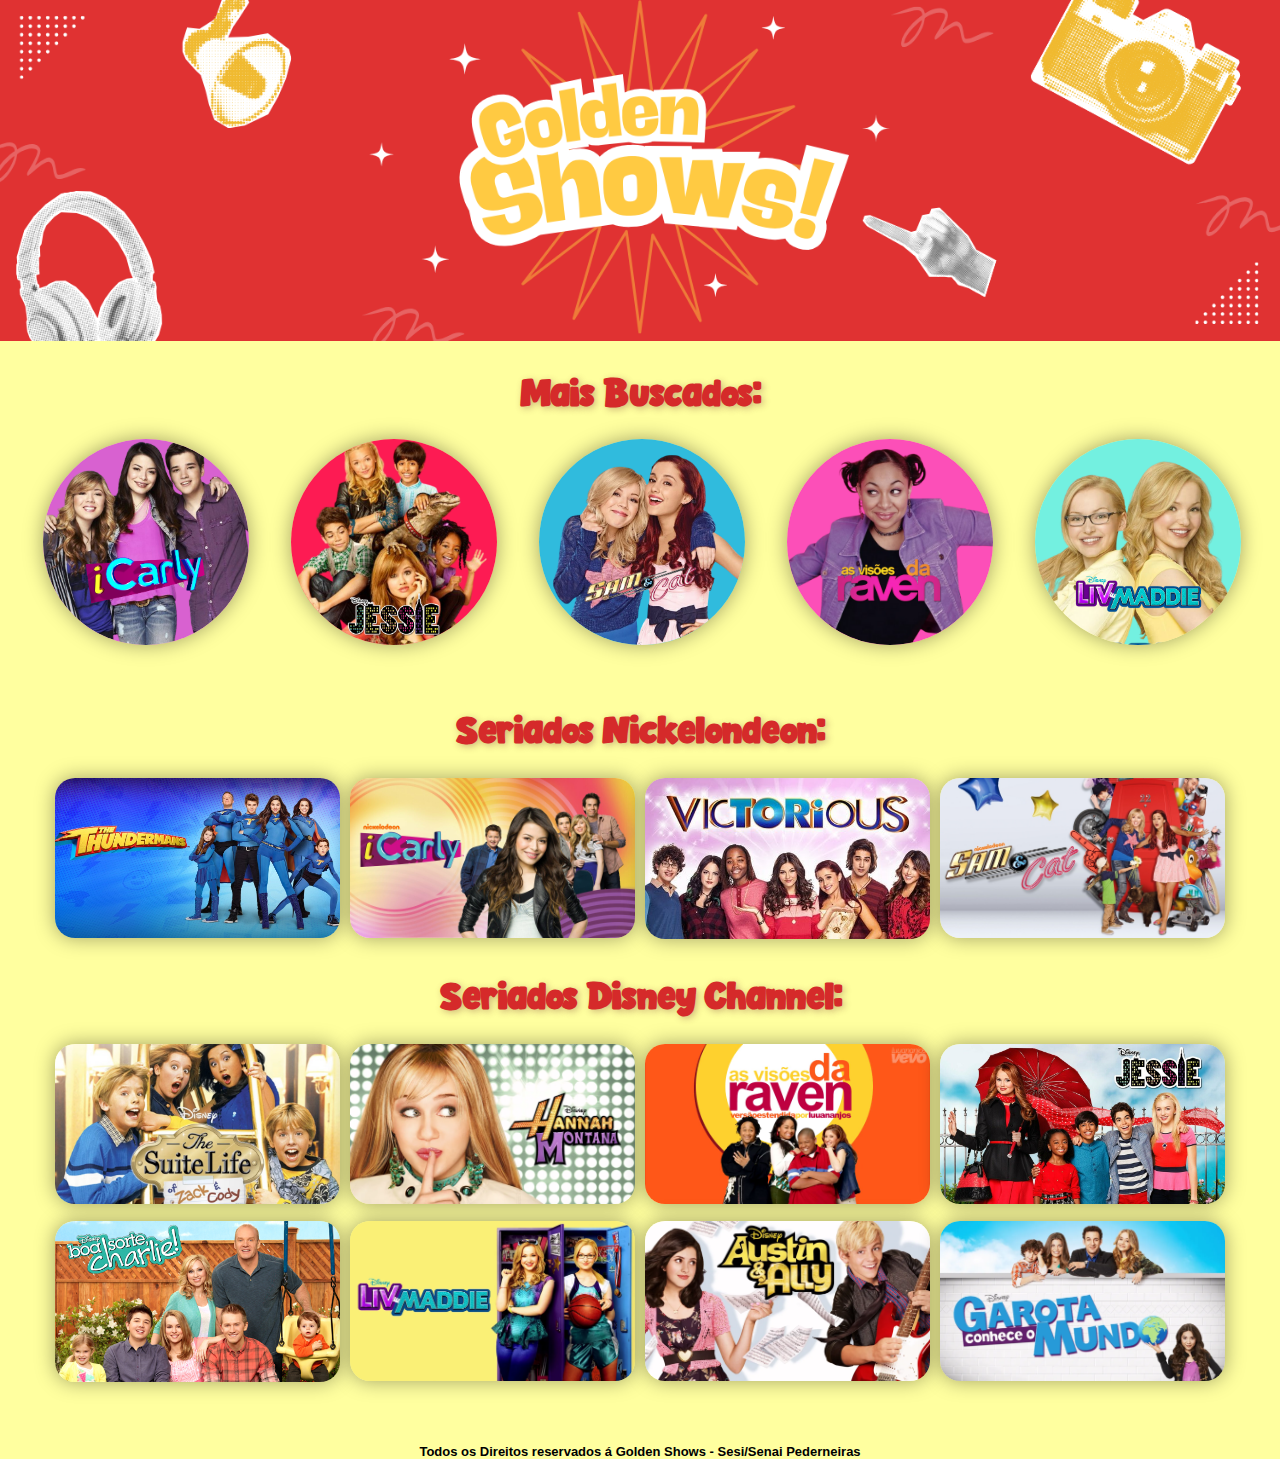
<file: index.html>
<!DOCTYPE html>
<html lang="pt-br">
<head>
    <meta charset="UTF-8">
    <meta name="viewport" content="width=device-width, initial-scale=1.0">
    <title>Golden Shows!</title>
    <link rel="stylesheet" href="style.css">
</head>
<body>
    <header>
        <img src="Imagens/capa3.png" alt="Capa">
    </header>

    <main>

        <section class="titulo">
            <h2>Mais Buscados:</h2>
        </section>
        <section class="circulos">
            <a href="icarly.html">
                <img src="Imagens/icarly logo.png" alt="Icarly">
            </a>
            
            <a href="jessie.html">
                <img src="Imagens/jessie logo.png" alt="Jessie">
            </a>

            <a href="samEcat.html">
                <img src="Imagens/sam e cat logo (1).png" alt="Sam e Cat">
            </a>

            <a href="raven.html">
                <img src="Imagens/as visoes da raven logo.png" alt="As visões da Raven">
            </a>

            <a href="livEmaddie.html">
                <img src="Imagens/liv.png" alt="Liv e Maddie">
            </a>
        </section>

        <div class= box>
        <section class="titulo">
            <h2>Seriados Nickelondeon:</h2>
        </section>
        <section class="galeria">
            <a href="thethundermans.html" target="_blank">
                <img src="Imagens/the thundermans.jpg" alt="The thundermans">
            </a>
            <a href="icarly.html">
                <img src="Imagens/icarly.jpg" alt="Icarly">
            </a>
            <a href="victorious.html">
                <img src="Imagens/brilhante victoria.jpg" alt="Brilhante Victoria">
            </a>
            <a href="samEcat.html">
                <img src="Imagens/sam e cat.jpg" alt="Sam & Cat">
            </a>
        </section>

        <section class="titulo">
            <h2>Seriados Disney Channel:</h2>
        </section>
        <section class="galeria">
            <a href="zackEcody.html">
                <img src="Imagens/zack e cody.jpg" alt="Zack e Cody">
            </a>
            <a href="hannah.html">
                <img src="Imagens/hannah.webp" alt="Hannah Montana">
            </a>
            <a href="raven.html">
                <img src="Imagens/raven.jpg" alt="Raven">
            </a>
            <a href="jessie.html">
                <img src="Imagens/jesse.jpg" alt="Jessie">
            </a>
            <a href="charlie.html">
                <img src="Imagens/charlie.png" alt="Boa sorte Charlie">
            </a>
            <a href="livEmaddie.html">
                <img src="Imagens/liv e maddie.webp" alt="Liv e Maddie">
            </a>
            <a href="austinEally.html">
                <img src="Imagens/austin e ally.webp" alt="Austin e Ally">
            </a>
            <a href="garota.html">
                <img src="Imagens/garota.webp" alt="Garota conhece o mundo">
            </a>
        </section>
        </div class=box>


    </main>

    <footer>
        <h3>
            Todos os Direitos reservados á Golden Shows - Sesi/Senai Pederneiras
        </h3>
    </footer>
</body>
</file>
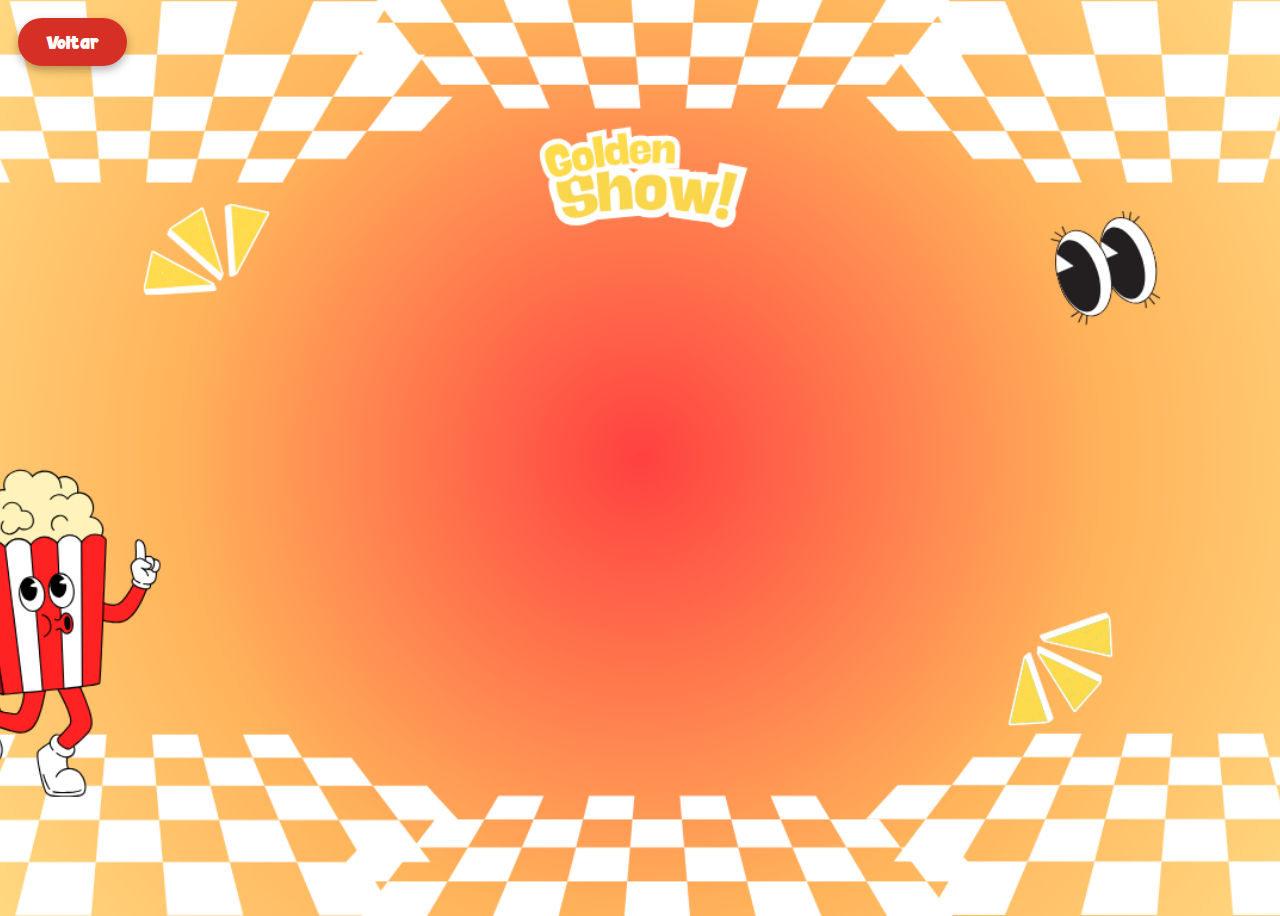
<file: austinEally.html>
<!DOCTYPE html>
<html lang="pt-br">
<head>
    <meta charset="UTF-8">
    <meta name="viewport" content="width=device-width, initial-scale=1.0">
    <title>Austin e Ally</title>
    <link rel="stylesheet" href="index.html">
    <link rel="stylesheet" href="style2.css">
</head>
<body>
    <a href="index.html">Voltar</a>
    
    <div class="video_container">
        <iframe width="560" height="315" src="https://www.youtube.com/embed/qcNfQPA2thg?si=mMUCMtH3Vb-1jtaW" title="YouTube video player" frameborder="0" allow="accelerometer; autoplay; clipboard-write; encrypted-media; gyroscope; picture-in-picture; web-share" referrerpolicy="strict-origin-when-cross-origin" allowfullscreen></iframe>
    </div>
</body>
</html>
</file>
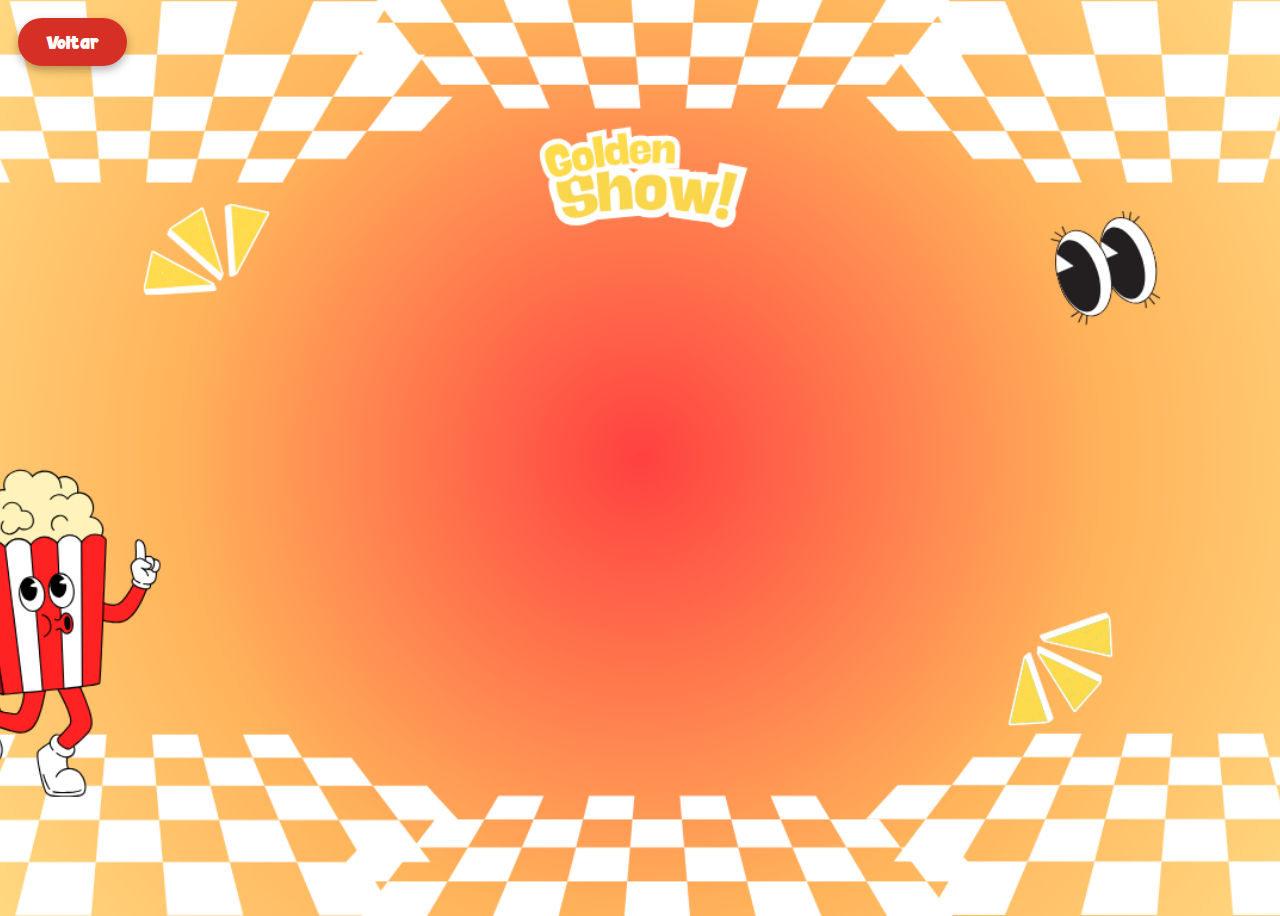
<file: charlie.html>
<!DOCTYPE html>
<html lang="pt-br">
<head>
    <meta charset="UTF-8">
    <meta name="viewport" content="width=device-width, initial-scale=1.0">
    <title>Boa sorte, Charlie!</title>
    <link rel="stylesheet" href="index.html">
    <link rel="stylesheet" href="style2.css">
</head>
<body>
    <a href="index.html">Voltar</a>
    
    <div class="video_container">
        <iframe width="560" height="315" src="https://www.youtube.com/embed/h0D8vvH73fA?si=UyqNgw9RlydgOb_C" title="YouTube video player" frameborder="0" allow="accelerometer; autoplay; clipboard-write; encrypted-media; gyroscope; picture-in-picture; web-share" referrerpolicy="strict-origin-when-cross-origin" allowfullscreen></iframe>
    </div>
</body>
</html>
</file>
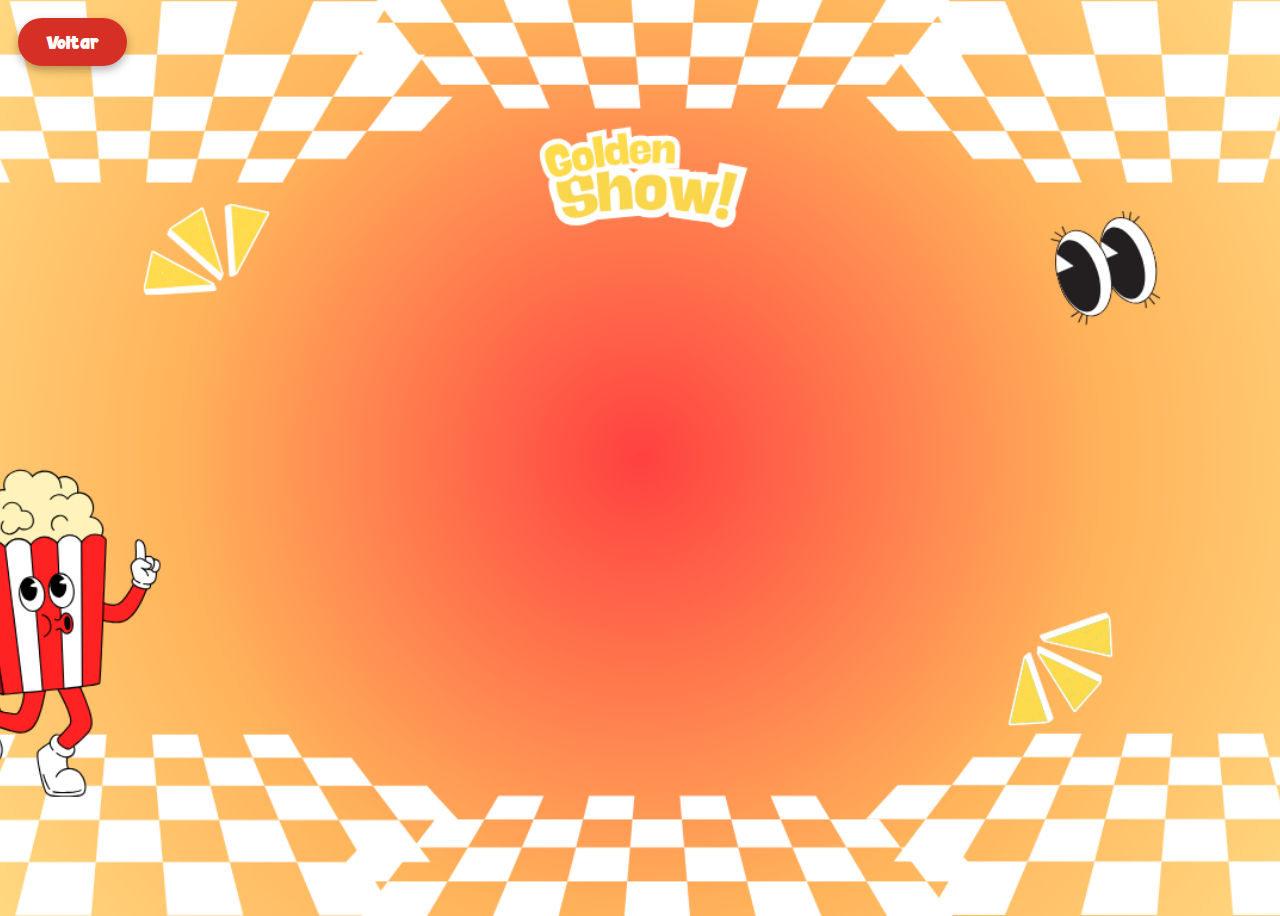
<file: garota.html>
<!DOCTYPE html>
<html lang="pt-br">
<head>
    <meta charset="UTF-8">
    <meta name="viewport" content="width=device-width, initial-scale=1.0">
    <title>Entremet</title>
    <link rel="stylesheet" href="index.html">
    <link rel="stylesheet" href="style2.css">
</head>
<body>
    <a href="index.html">Voltar</a>
    
    <div class="video_container">
        <iframe width="560" height="315" src="https://www.youtube.com/embed/mbTwL4w4fhQ?si=m3jbfPaVs_u-UvGL" title="YouTube video player" frameborder="0" allow="accelerometer; autoplay; clipboard-write; encrypted-media; gyroscope; picture-in-picture; web-share" referrerpolicy="strict-origin-when-cross-origin" allowfullscreen></iframe>
    </div>
</body>
</html>
</file>
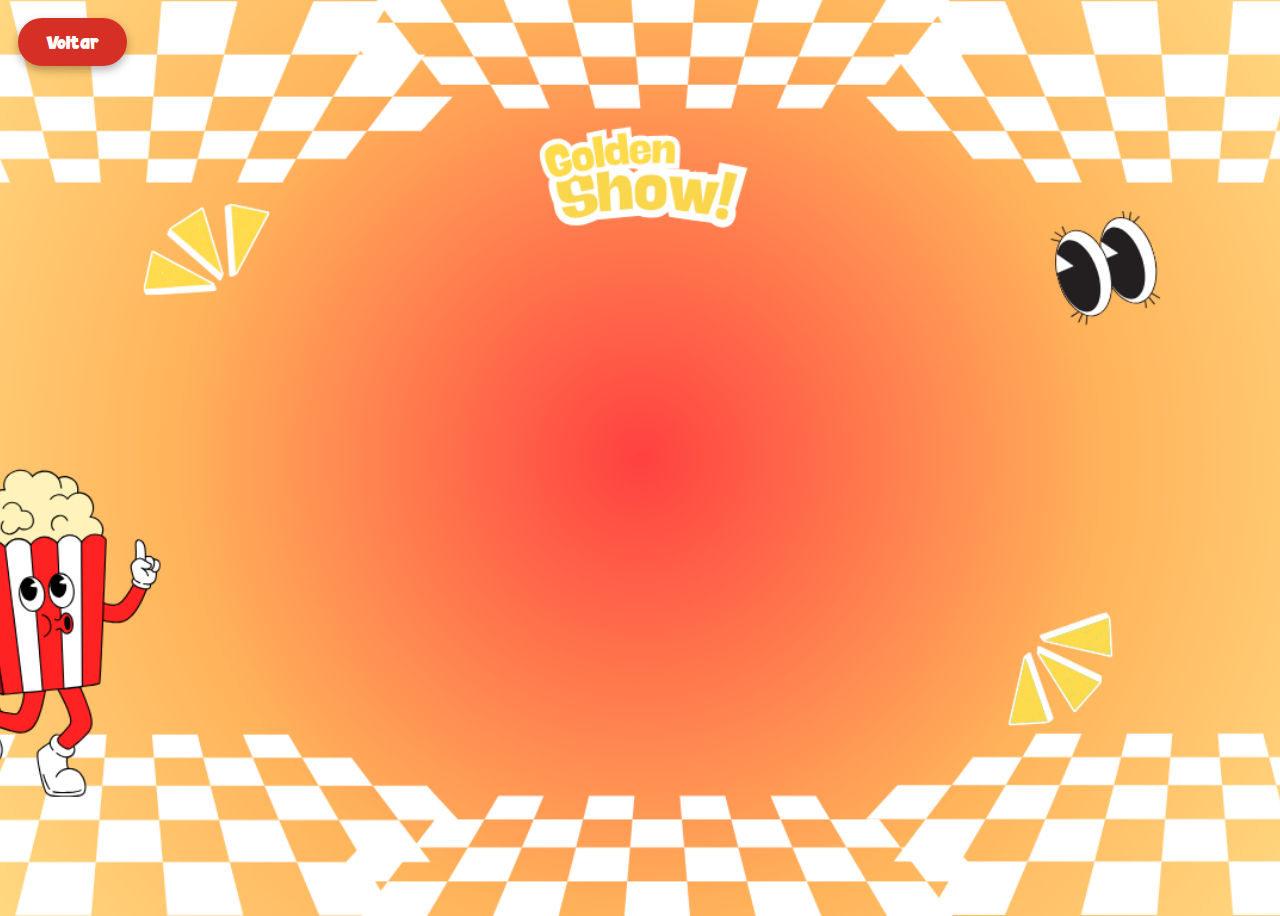
<file: hannah.html>
<!DOCTYPE html>
<html lang="pt-br">
<head>
    <meta charset="UTF-8">
    <meta name="viewport" content="width=device-width, initial-scale=1.0">
    <title>Entremet</title>
    <link rel="stylesheet" href="index.html">
    <link rel="stylesheet" href="style2.css">
</head>
<body>
    <a href="index.html">Voltar</a>
    
    <div class="video_container">
        <iframe width="560" height="315" src="https://www.youtube.com/embed/PDgEgCHB_MY?si=Vp3FdV3sTiEvIJfj" title="YouTube video player" frameborder="0" allow="accelerometer; autoplay; clipboard-write; encrypted-media; gyroscope; picture-in-picture; web-share" referrerpolicy="strict-origin-when-cross-origin" allowfullscreen></iframe>
    </div>
</body>
</html>
</file>
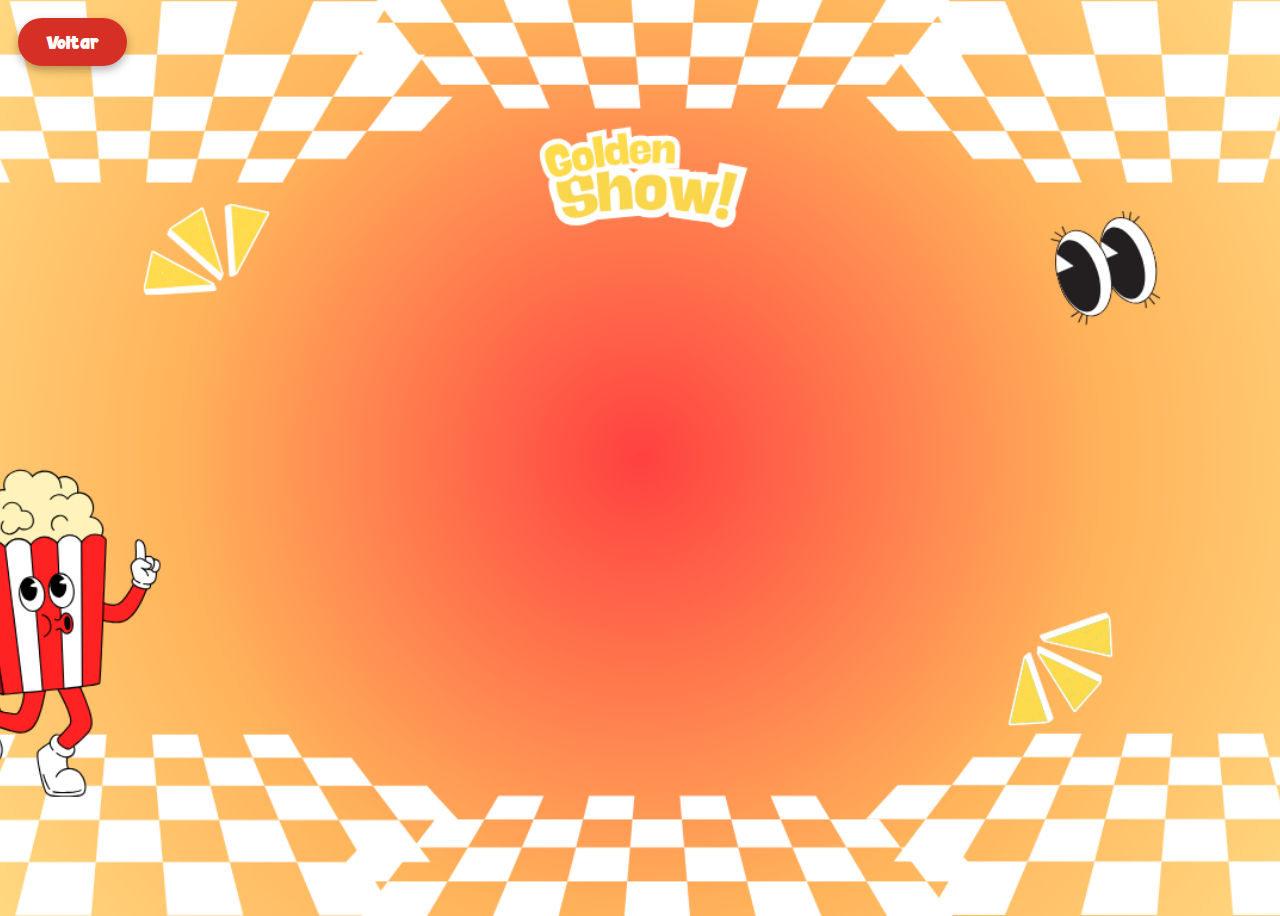
<file: icarly.html>
<!DOCTYPE html>
<html lang="pt-br">
<head>
    <meta charset="UTF-8">
    <meta name="viewport" content="width=device-width, initial-scale=1.0">
    <title>Icarly</title>
    <link rel="stylesheet" href="index.html">
    <link rel="stylesheet" href="style2.css">

</head>
<body>
    <a href="index.html">Voltar</a>
    
    <div class="video_container">
        <iframe width="560" height="315" src="https://www.youtube.com/embed/EZuwFPCYmPU?si=cLTeYhhzJudVgqkW&amp;start=2" title="YouTube video player" frameborder="0" allow="accelerometer; autoplay; clipboard-write; encrypted-media; gyroscope; picture-in-picture; web-share" referrerpolicy="strict-origin-when-cross-origin" allowfullscreen></iframe>
    </div>
</body>
</html>
</file>
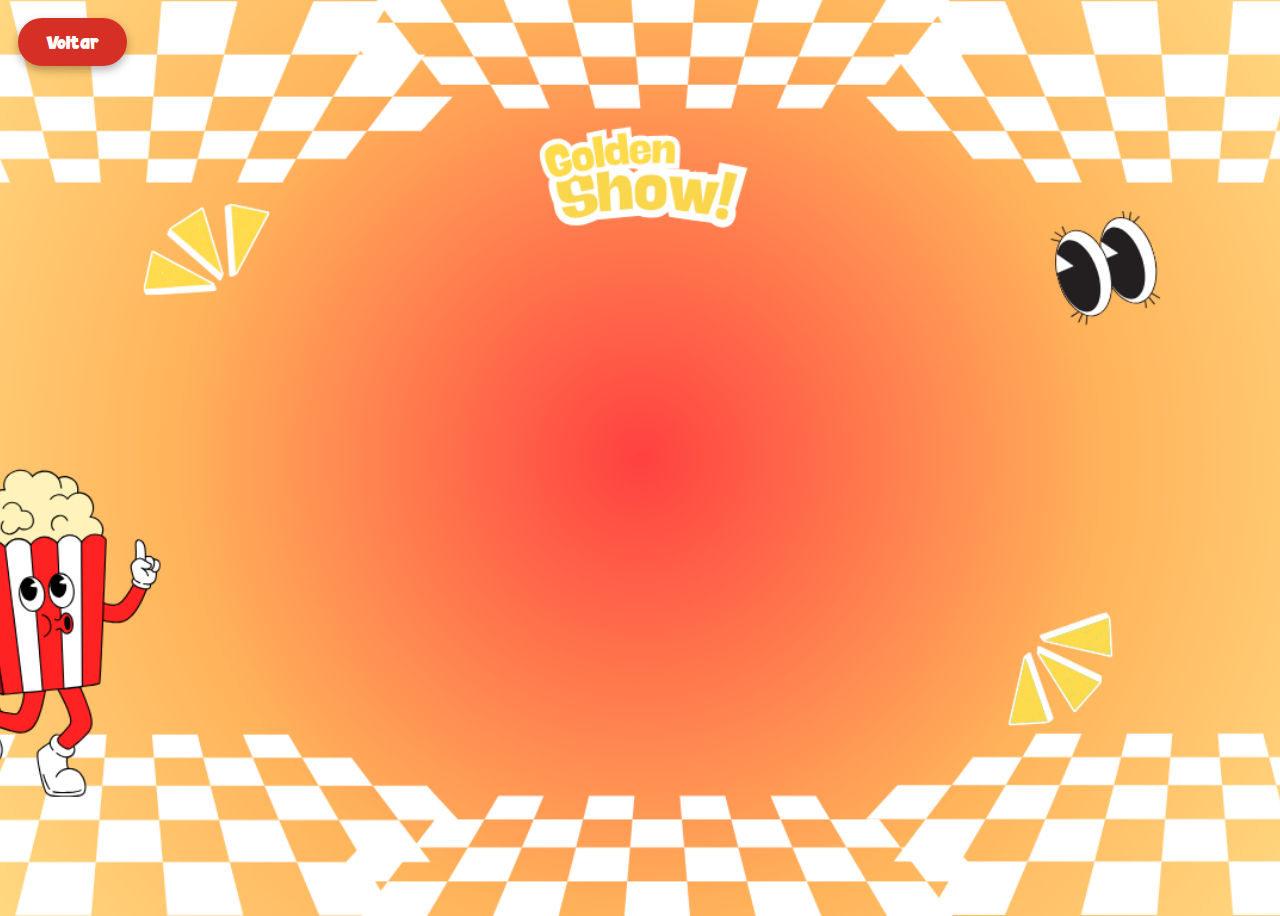
<file: jessie.html>
<!DOCTYPE html>
<html lang="pt-br">
<head>
    <meta charset="UTF-8">
    <meta name="viewport" content="width=device-width, initial-scale=1.0">
    <title>Jessie</title>
    <link rel="stylesheet" href="index.html">
    <link rel="stylesheet" href="style2.css">
</head>
<body>
    <a href="index.html">Voltar</a>
    
    <div class="video_container">
        <iframe width="560" height="315" src="https://www.youtube.com/embed/VilRGxlTQrU?si=Q5uXSRRxmJdzQqq8" title="YouTube video player" frameborder="0" allow="accelerometer; autoplay; clipboard-write; encrypted-media; gyroscope; picture-in-picture; web-share" referrerpolicy="strict-origin-when-cross-origin" allowfullscreen></iframe>
    </div>
</body>
</html>
</file>
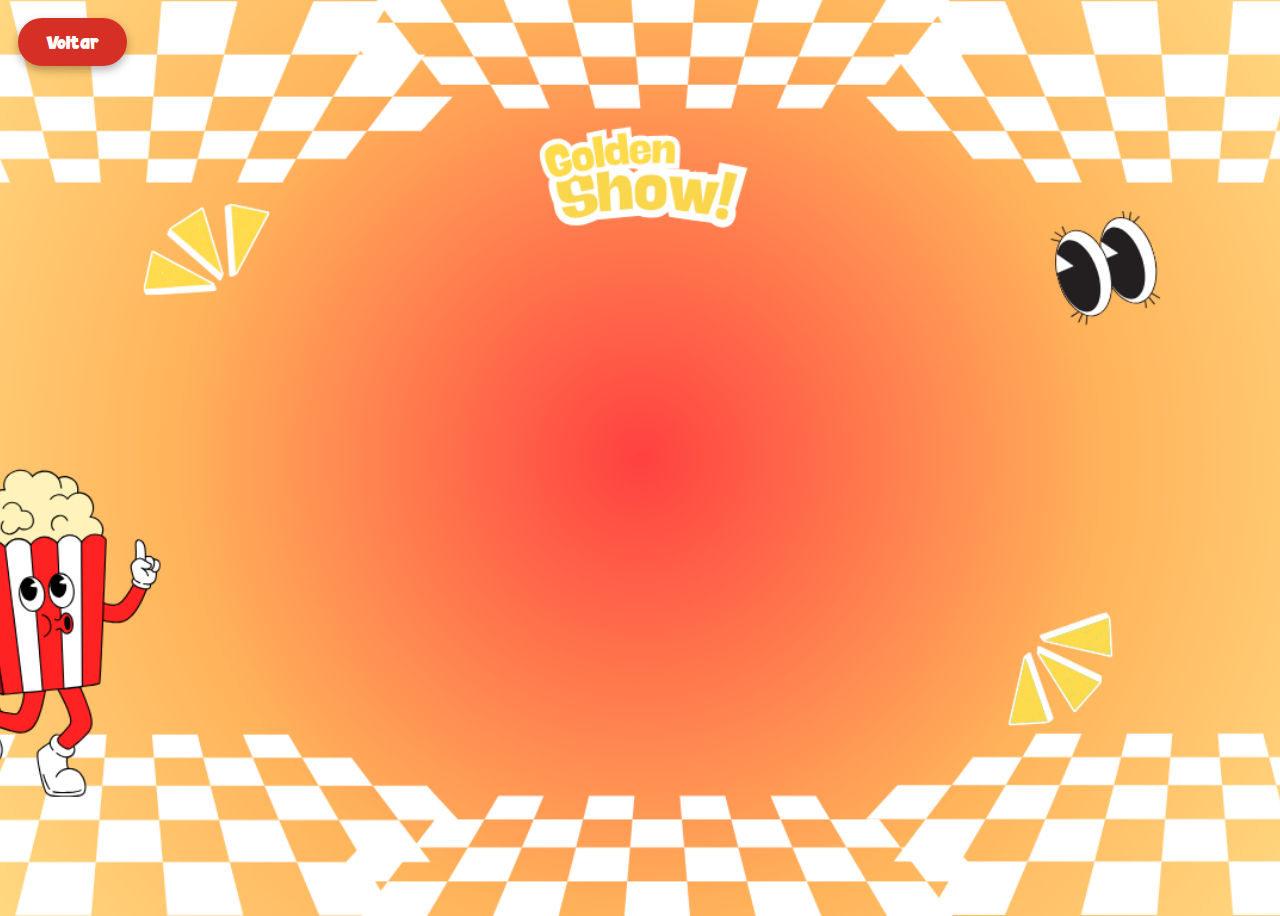
<file: livEmaddie.html>
<!DOCTYPE html>
<html lang="pt-br">
<head>
    <meta charset="UTF-8">
    <meta name="viewport" content="width=device-width, initial-scale=1.0">
    <title>Liv e Maddie</title>
    <link rel="stylesheet" href="index.html">
    <link rel="stylesheet" href="style2.css">
</head>
<body>
    <a href="index.html">Voltar</a>
    
    <div class="video_container">
        <iframe width="560" height="315" src="https://www.youtube.com/embed/G3G5rTYWfI4?si=LwkxfXYQ0C-hWVA2" title="YouTube video player" frameborder="0" allow="accelerometer; autoplay; clipboard-write; encrypted-media; gyroscope; picture-in-picture; web-share" referrerpolicy="strict-origin-when-cross-origin" allowfullscreen></iframe>
    </div>
</body>
</html>
</file>
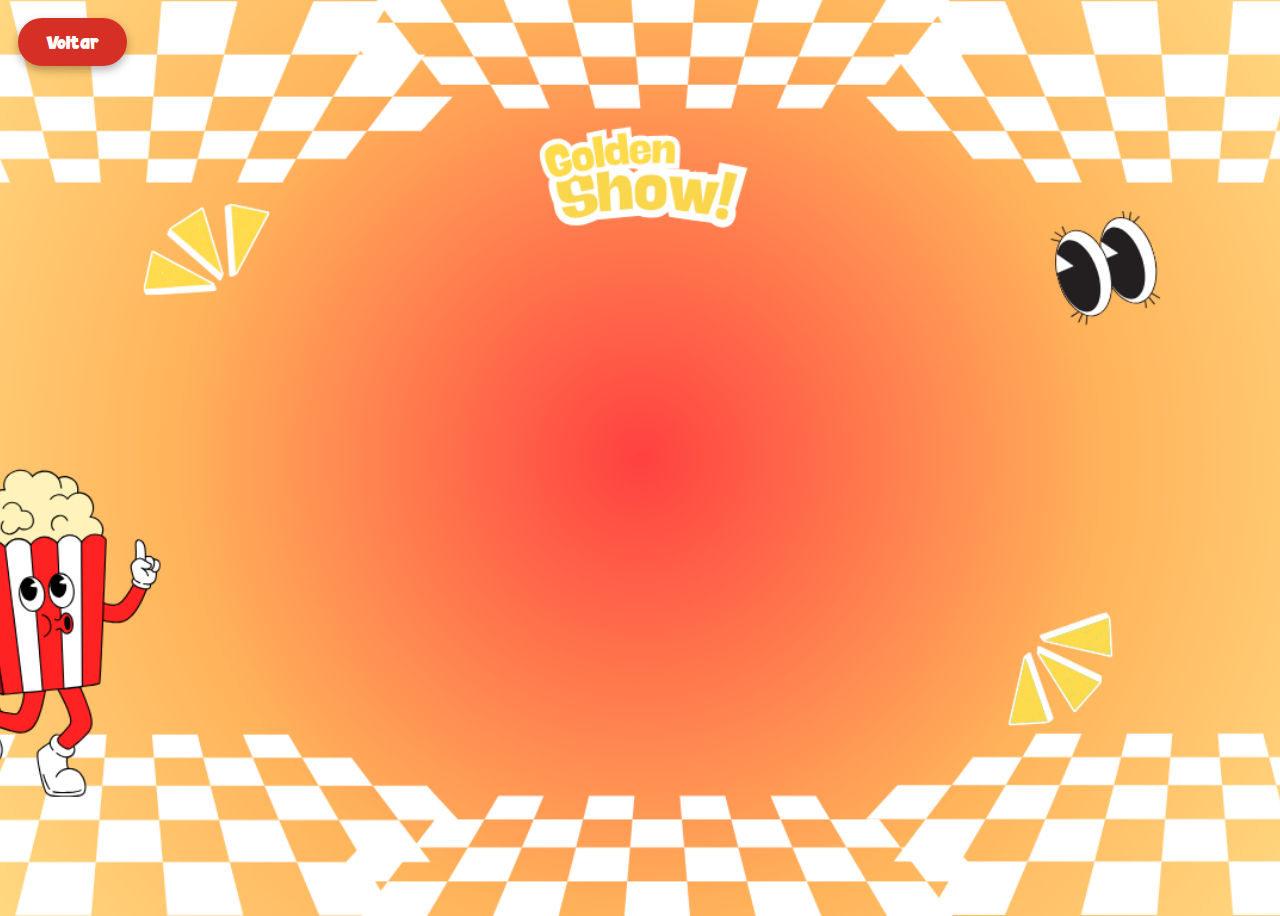
<file: raven.html>
<!DOCTYPE html>
<html lang="pt-br">
<head>
    <meta charset="UTF-8">
    <meta name="viewport" content="width=device-width, initial-scale=1.0">
    <title>As visões da Raven</title>
    <link rel="stylesheet" href="index.html">
    <link rel="stylesheet" href="style2.css">
</head>
<body>
    <a href="index.html">Voltar</a>
    
    <div class="video_container">
        <iframe width="560" height="315" src="https://www.youtube.com/embed/egL7RozK7Ik?si=WUPwyapH8-QwSwVp" title="YouTube video player" frameborder="0" allow="accelerometer; autoplay; clipboard-write; encrypted-media; gyroscope; picture-in-picture; web-share" referrerpolicy="strict-origin-when-cross-origin" allowfullscreen></iframe>
    </div>
</body>
</html>
</file>
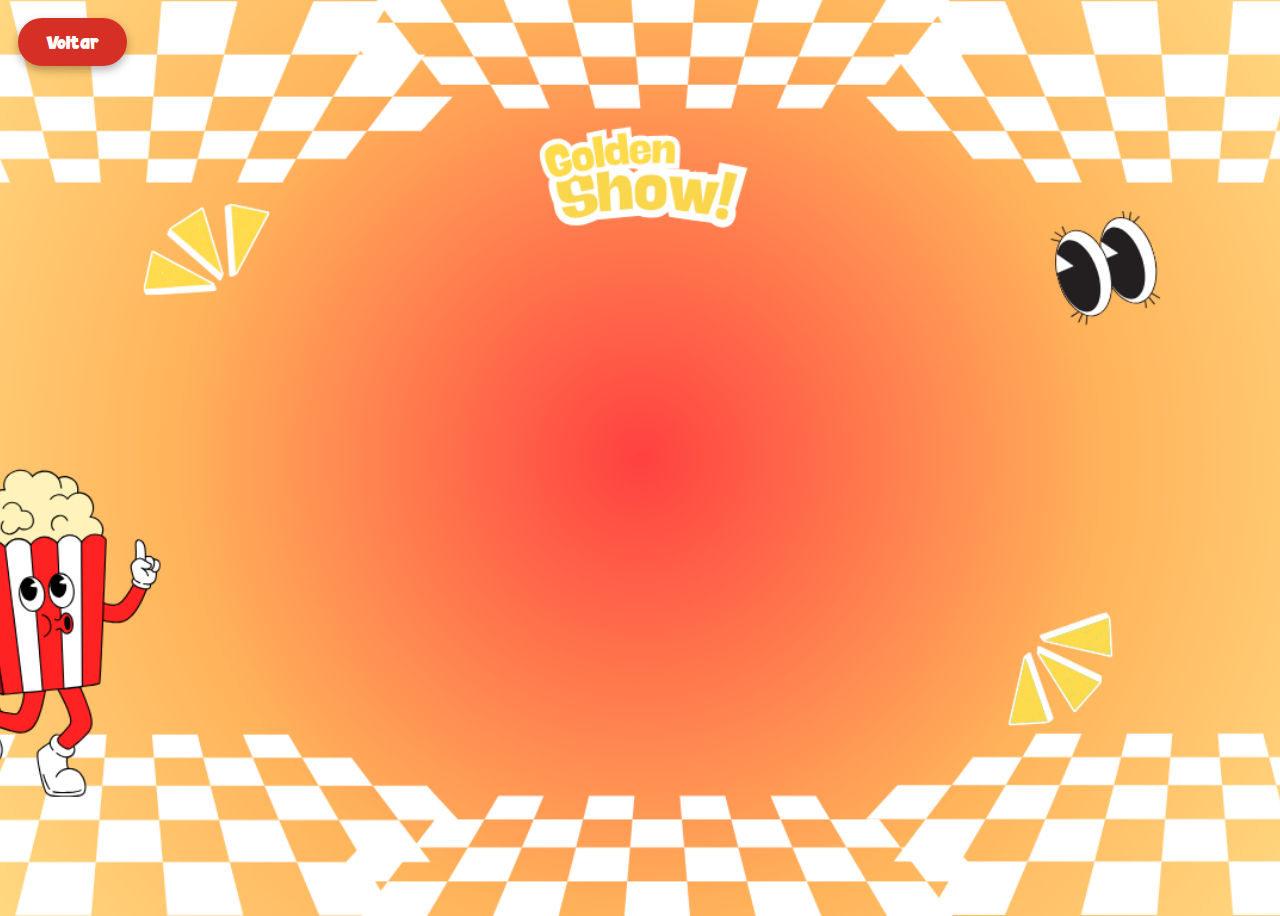
<file: thethundermans.html>
<!DOCTYPE html>
<html lang="pt-br">
<head>
    <meta charset="UTF-8">
    <meta name="viewport" content="width=device-width, initial-scale=1.0">
    <title>The Thundermeans</title>
    <link rel="stylesheet" href="index.html">
    <link rel="stylesheet" href="style2.css">
</head>
<body>
    <a href="index.html">Voltar</a>
    
    <div class="video_container">
        <iframe width="560" height="315" src="https://www.youtube.com/embed/4jvPSyBBTP4?si=qIAaLc4PeHxFgGtB" title="YouTube video player" frameborder="0" allow="accelerometer; autoplay; clipboard-write; encrypted-media; gyroscope; picture-in-picture; web-share" referrerpolicy="strict-origin-when-cross-origin" allowfullscreen></iframe>
    </div>
</body>
</html>
</file>
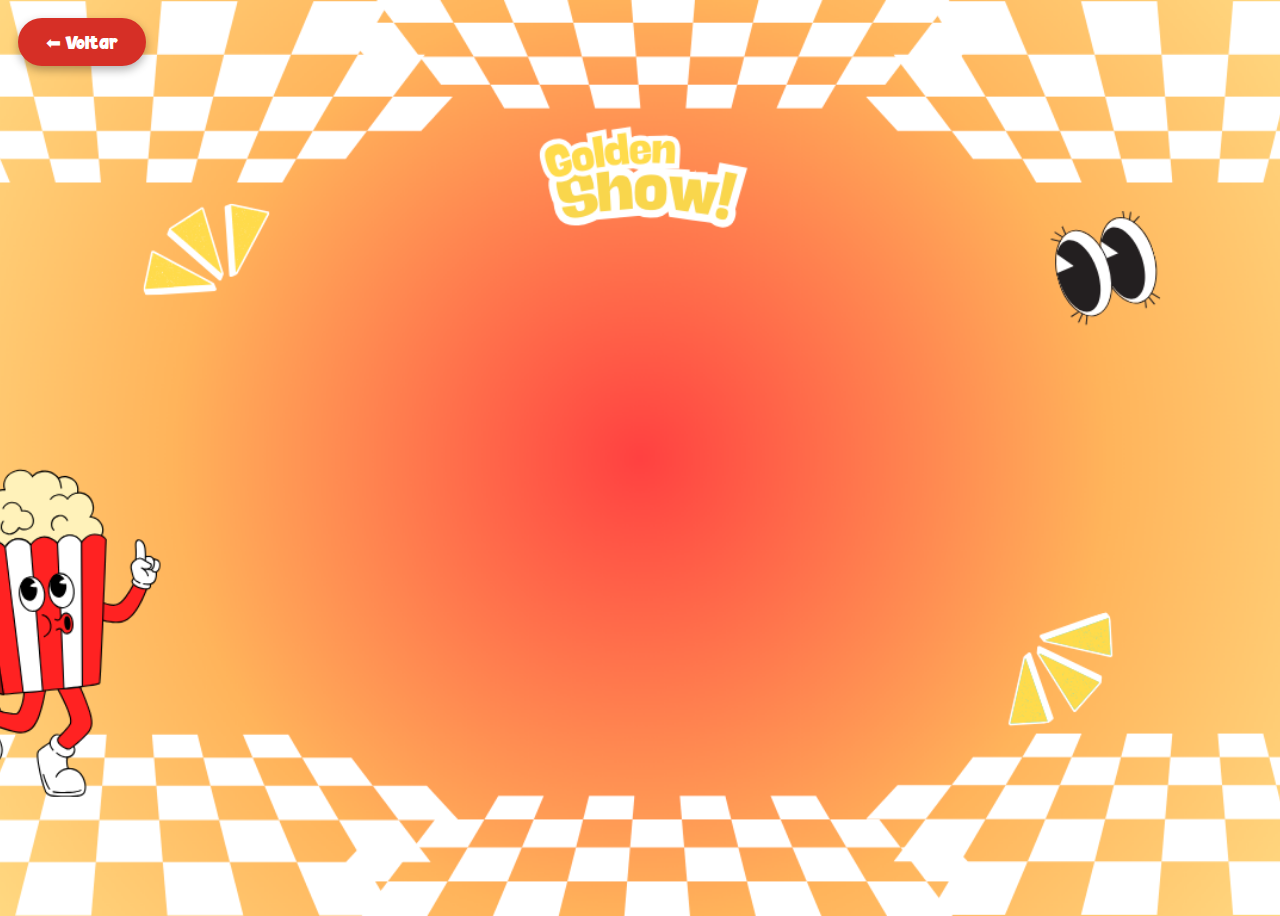
<file: victorious.html>
<!DOCTYPE html>
<html lang="pt-br">
<head>
    <meta charset="UTF-8">
    <meta name="viewport" content="width=device-width, initial-scale=1.0">
    <title>Brilhante Victoria</title>
    <link rel="stylesheet" href="index.html">
    <link rel="stylesheet" href="style2.css">
</head>
<body>
    <a href="index.html">⬅ Voltar</a>

    
    <div class="video_container">
        <iframe width="560" height="315" src="https://www.youtube.com/embed/_WqAn0Confk?si=KJYQ8sFAakxFSpvZ" title="YouTube video player" frameborder="0" allow="accelerometer; autoplay; clipboard-write; encrypted-media; gyroscope; picture-in-picture; web-share" referrerpolicy="strict-origin-when-cross-origin" allowfullscreen></iframe>
    </div>
</body>
</html>
</file>
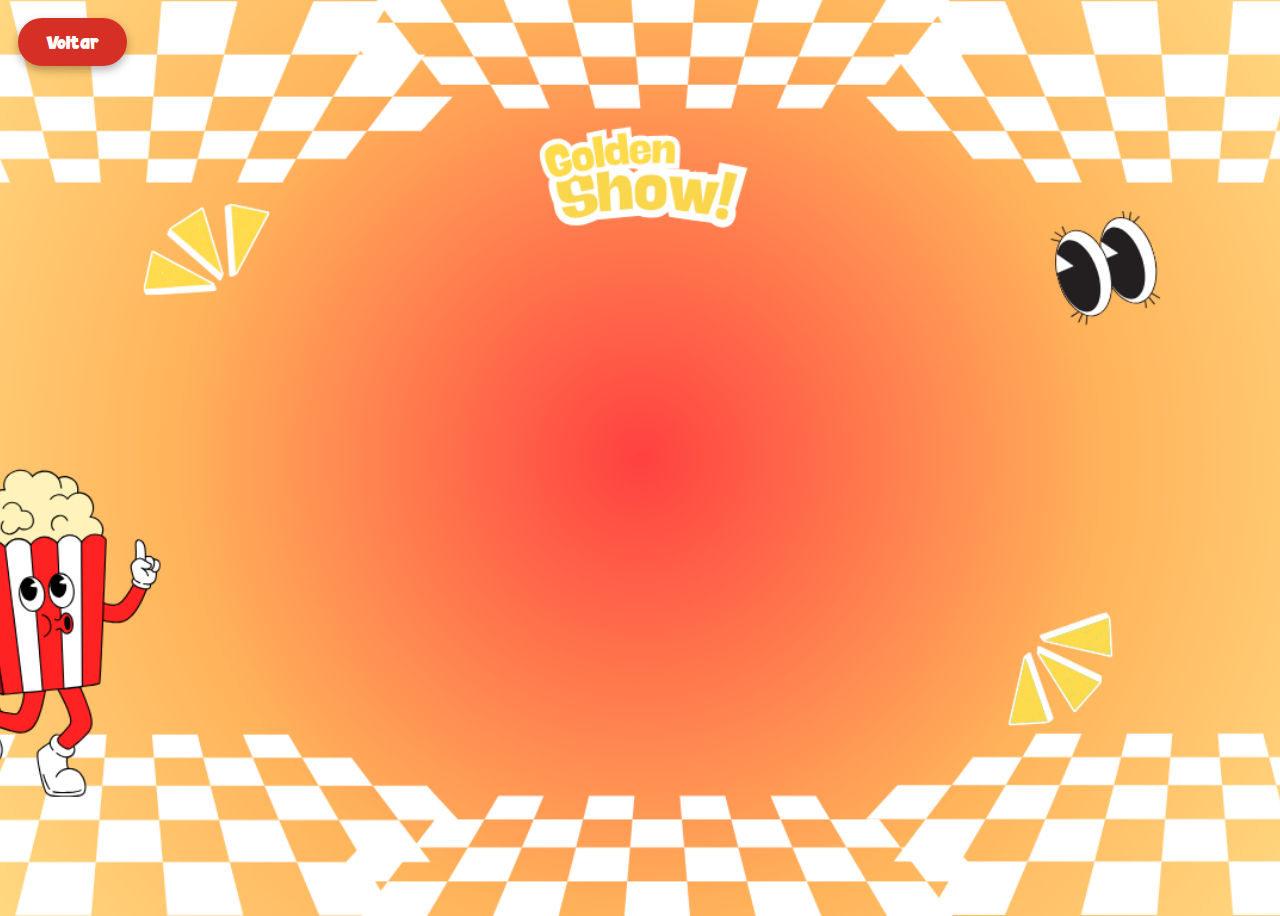
<file: zackEcody.html>
<!DOCTYPE html>
<html lang="pt-br">
<head>
    <meta charset="UTF-8">
    <meta name="viewport" content="width=device-width, initial-scale=1.0">
    <title>Zack e Cody</title>
    <link rel="stylesheet" href="index.html">
    <link rel="stylesheet" href="style2.css">
</head>
<body>
    <a href="index.html">Voltar</a>
    
    <div class="video_container">
        <iframe width="560" height="315" src="https://www.youtube.com/embed/6x0t8ioWYJg?si=REmOT0afeVvoUre2" title="YouTube video player" frameborder="0" allow="accelerometer; autoplay; clipboard-write; encrypted-media; gyroscope; picture-in-picture; web-share" referrerpolicy="strict-origin-when-cross-origin" allowfullscreen></iframe>
    </div>
</body>
</html>
</file>
<file: style.css>
@font-face {
    font-family: "MinhaFonte"; 
    src: url("fonts/Playfull\ Rocket.ttf") format("truetype");
    font-weight: normal;
    font-style: normal;
}

*{
    padding: 0;
    margin: 0;
    box-sizing: border-box;
}

body{
    font-family: 'MinhaFonte';
    font-size: 1.5rem;
    background-color: rgb(255, 255, 159);

}

header img{
    width: 100%;
    height: auto;
}

body img{
    width: 100%;
    height: auto;
}

.titulo{
    text-align: center;
    margin: 20px 0;
    color: rgb(213, 42, 42);
    text-shadow: 2px 2px 7px rgba(107, 43, 43, 0.327);
}

.circulos{
    display: flex;
    justify-content: center;
    flex-wrap: wrap;
    margin-left: 40px;
}

.circulos img{
    border-radius: 500px;
    width: 85%;
    height: auto;
    transition: transform 0.3s;
    box-shadow: 0px 0px 20px rgba(0, 0, 0, 0.368);
}

.circulos img:hover {
    transform: scale(1.1);
}

.circulos a{
    flex: 1 1 calc(20% - 10px);
    margin: 3px;
}

.galeria{
    display: flex;
    justify-content: center;
    flex-wrap: wrap;
}

.galeria img{
    width: 100%;
    height: auto;
    border-radius: 20px;
    box-shadow: 0px 0px 20px rgba(0, 0, 0, 0.368);
    transition: transform 0.3s;
}

.galeria img:hover {
    transform: scale(1.1);
}

.galeria a{
    flex: 1 1 calc(25% - 10px);
    margin: 5px;
}

.box{
    margin: 50px;
}

h3{
    font-family: Arial, Helvetica, sans-serif;
    font-size: 13px;
    text-align: center;
}

@media (max-width: 1200px){
    .galeria a{
        flex: 1 1 calc(33.3% - 10px);
    }
}

@media (max-width: 800px){
    .galeria a{
        flex: 1 1 calc(50% - 10px);
    }
}

@media (max-width: 500px){
    .galeria a{
        flex: 1 1 100%;
    }
}

  @media (max-width: 768px) {
    .circulos a {
      flex: 1 1 calc(33.3% - 10px);
    }
}

@media (max-width: 800px) {
    body {
      font-size: 1.2rem;
    }
}

@media (max-width: 500px) {
    body {
      font-size: 1rem;
    }
}
</file>
<file: style2.css>
@font-face {
    font-family: "MinhaFonte"; 
    src: url("fonts/Playfull\ Rocket.ttf") format("truetype");
    font-weight: normal;
    font-style: normal;
}


body{
    background-image:url(Imagens/fundo2.png);
    background-size: cover; 
    background-position: center; 
    background-repeat: no-repeat; 
    min-height: 100vh;
}
  
.video_container{
    width: 800px;
    height: 500px;
    margin: auto;
    margin-top: 70px;
    display: flex;
    justify-content: center;
    align-items: center;
}
  
iframe{
    width: 80%;
    height: 80%;
    border-radius: 10px ;
}

a{
    font-family: "MinhaFonte";
    display: inline-block;
    text-decoration: none;
    background-color: #d62f26;
    color: white;
    padding: 12px 28px;
    border-radius: 30px;
    font-size: 18px;
    box-shadow: 0 4px 10px rgba(0,0,0,0.3);
    transition: all 0.3s ease;
    margin: 10px;
}
  
a:hover{
    transform: scale(1.08);
    background: linear-gradient(135deg, #ff8c61, #ffa361);
}

@media (max-width: 768px){
    .video_container {
    width: 90%; 
    margin-top: 50px;
}

a{
    padding: 10px 20px;
    font-size: 16px;
    }
}

@media (max-width: 480px){
    .video_container {
    width: 100%;
    margin-top: 50px;
    }
}
</file>
